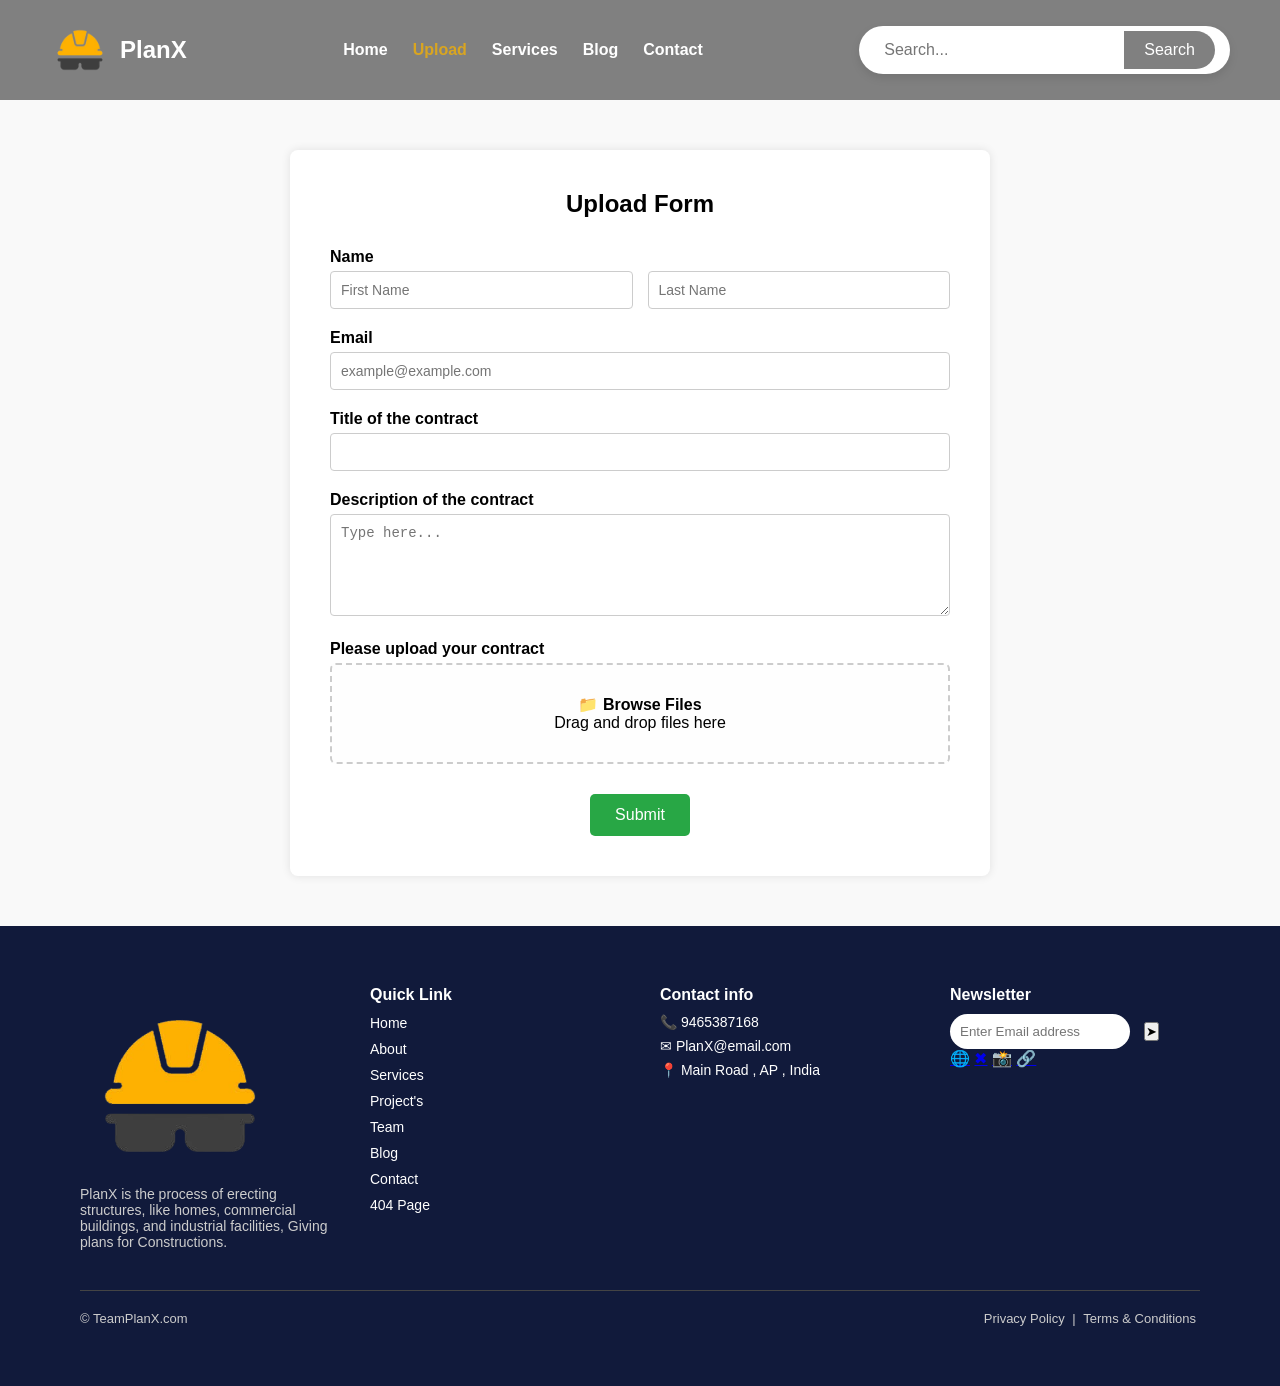
<file: upload.html>
<!DOCTYPE html>
<html lang="en">
<head>
  <meta charset="UTF-8">
  <title>Upload-Here</title>
  <link rel="stylesheet" href="upload.css">
</head>
<body>
  <!-- Navigation Bar -->
   
  <header class="navbar">
    <div class="logo">
      <img src="logo.png" alt="PlanX Logo">
      <span>PlanX</span>
    </div>
    <nav>
      <ul class="nav-links">
        <li><a href="index.html" >Home</a></li>
        <li> <a class="active"  href="upload.html">Upload</a></li>
        <li><a href="Services.html">Services </a></li>
        <li><a href="blog.html">Blog</a></li>
        <li><a href="contact.html">Contact</a></li>
      </ul>
    </nav>

    
  
  <div class="search-container">
    <input type="text" class="search-input" placeholder="Search...">
    <button class="search-button">Search</button>
  </div>
  
  </header>

 
  <!-- Form Section -->
  <main class="form-section">
    <h2>Upload Form</h2>
    <form>
      <div class="form-group name-group">
        <div>
          <label for="first-name">Name</label>
          <input type="text" id="first-name" placeholder="First Name">
        </div>
        <div>
          <label>&nbsp;</label>
          <input type="text" placeholder="Last Name">
        </div>
      </div>
      <div class="form-group">
        <label for="email">Email</label>
        <input type="email" id="email" placeholder="example@example.com">
      </div>
      <div class="form-group">
        <label for="title">Title of the contract</label>
        <input type="text" id="title">
      </div>
      <div class="form-group">
        <label for="description">Description of the contract</label>
        <textarea id="description" rows="5" placeholder="Type here..."></textarea>
      </div>
      <div class="form-group">
        <label>Please upload your contract</label>
        <div class="file-upload">
          <span>📁</span>
          <strong>Browse Files</strong>
          <p>Drag and drop files here</p>
          <input type="file">
        </div>
      </div>
      <button type="submit" class="submit-button">Submit</button>
    </form>
  </main>

 
  <footer class="footer">
    <div class="footer-container">
      <div class="footer-about">
        <img src="logo.png" alt="Logo" class="logo" />
        <p>
         
        PlanX  is the process of erecting structures, like homes, commercial buildings, and industrial facilities, Giving plans for Constructions.
        </p>
      </div>
  
      <div class="footer-links">
        <h4>Quick Link</h4>
        <ul>
          <li><a href="#">Home</a></li>
          <li><a href="#">About</a></li>
          <li><a href="#">Services</a></li>
          <li><a href="#">Project's</a></li>
          <li><a href="#">Team</a></li>
          <li><a href="#">Blog</a></li>
          <li><a href="#">Contact</a></li>
          <li><a href="#">404 Page</a></li>
        </ul>
      </div>
  
      <div class="footer-contact">
        <h4>Contact info</h4>
        <p>📞 9465387168</p>
        <p>✉ PlanX@email.com</p>
        <p>📍 Main Road , AP , India</p>
      </div>
  
      <div class="footer-newsletter">
        <h4>Newsletter</h4>
        <input type="email" placeholder="Enter Email address">
        <button class="send-btn">➤</button>
        <div class="social-icons">
          <a href="#">🌐</a>
          <a href="#">✖</a>
          <a href="#">📸</a>
          <a href="#">🔗</a>
        </div>
      </div>
    </div>
    <div class="footer-bottom">
      <p>© TeamPlanX.com</p>
      <div class="policies">
        <a href="#">Privacy Policy</a> | <a href="#">Terms & Conditions</a>
      </div>
    </div>
  </footer>
</body>
</html>
</file>
<file: upload.css>
/* Reset and base styles */
  * {
    box-sizing: border-box;
    margin: 0;
    padding: 0;
  }
  body {
    font-family: 'Montserrat', sans-serif;
    background: #f9f9f9;
      
    background-size: cover;
    height: 300px;
    align-items: center;
    justify-content: center;
    position: relative;


  }

  /*--logo--*/

  .logo {
    display: flex;
    align-items: center;
  }

  .logo img {
    width: 60px;
    margin-right: 10px;
  }

  .logo span {
    font-size: 24px;
    font-weight: 700;
  }



  /* Container for the search elements */
  .search-container {
    display: flex;
    align-items: center;
    background-color: white;
    padding: 5px 15px;
    border-radius: 30px;
    box-shadow: 0 4px 10px rgba(0, 0, 0, 0.1);
  }

  /* Search input field */
  .search-input {
    border: none;
    outline: none;
    padding: 10px;
    width: 250px;
    font-size: 16px;
    border-radius: 20px 0 0 20px;
  }

  /* Search button */
  .search-button {
    background-color:gray;
    color: white;
    border: none;
    padding: 10px 20px;
    border-radius: 0 20px 20px 0;
    cursor: pointer;
    font-size: 16px;
    transition: background-color 0.3s ease;
  }

  .search-button:hover {
    background-color: #f7c41f;
  }


  /* Navigation Bar */
  .navbar {
    display: flex;
    justify-content: space-between;
    align-items: center;
    background:gray ;
    color: white;
    padding: 20px 50px;
  }
  .logo {
    font-size: 24px;
    font-weight: bold;
  }
  .nav-links {
    list-style: none;
    display: flex;
    gap: 25px;
  }
  .nav-links a {
    text-decoration: none;
    color: white;
    font-weight: 600;
  }
  .nav-links a.active,
  .nav-links a:hover {
    color: #d9a520;
  }
  .quote-button {
    background: white;
    color: #001d4a;
    padding: 10px 25px;
    border-radius: 30px;
    font-weight: bold;
    text-decoration: none;
  }

  /* Form Section */
  .form-section {
    max-width: 700px;
    background: white;
    margin: 50px auto;
    padding: 40px;
    box-shadow: 0 0 10px rgba(0,0,0,0.1);
    border-radius: 8px;
  }
  .form-section h2 {
    text-align: center;
    margin-bottom: 30px;
  }

  .form-group {
    margin-bottom: 20px;
  }
  .form-group label {
    display: block;
    font-weight: bold;
    margin-bottom: 5px;
  }
  .form-group input,
  .form-group textarea {
    width: 100%;
    padding: 10px;
    font-size: 14px;
    border: 1px solid #ccc;
    border-radius: 4px;
  }
  .name-group {
    display: flex;
    gap: 15px;
  }
  .name-group div {
    flex: 1;
  }

  /* File upload box */
  .file-upload {
    border: 2px dashed #ccc;
    padding: 30px;
    text-align: center;
    position: relative;
    background: #fefefe;
    border-radius: 6px;
  }
  .file-upload input[type="file"] {
    position: absolute;
    top: 0;
    left: 0;
    opacity: 0;
    width: 100%;
    height: 100%;
    cursor: pointer;
  }

  /* Submit button */
  .submit-button {
    background: #28a745;
    color: white;
    padding: 12px 25px;
    border: none;
    border-radius: 5px;
    font-size: 16px;
    cursor: pointer;
    display: block;
    margin: 30px auto 0;
  }
  .submit-button:hover {
    background: #218838;
  }

  /* FOOTER SECTION */
  .footer {
    background-color: #111a3b;
    color: #fff;
    padding: 60px 80px;
    font-family: 'Montserrat', sans-serif;
  }

  .footer-container {
    display: grid;
    grid-template-columns: repeat(4, 1fr);
    gap: 40px;
  }

  .footer-about p {
    font-size: 14px;
    color: #ccc;
  }

  .footer-links h4,
  .footer-contact h4,
  .footer-newsletter h4 {
    margin-bottom: 10px;
    font-size: 16px;
  }

  .footer-links ul {
    list-style: none;
    padding: 0;
  }

  .footer-links ul li {
    margin-bottom: 8px;
  }

  .footer-links ul li a {
    color: #fff;
    text-decoration: none;
    font-size: 14px;
  }

  .footer-contact p {
    font-size: 14px;
    margin-bottom: 8px;
  }

  .footer-newsletter input {
    padding: 10px;
    border-radius: 25px;
    border: none;
    width: 180px;
    margin-right: 10px;
  }
  footer img{
    height: 200px;
  }


  /* Footer bottom */
  .footer-bottom {
    border-top: 1px solid #444;
    margin-top: 40px;
    padding-top: 20px;
    display: flex;
    justify-content: space-between;
    font-size: 13px;
    color: #ccc;
  }

  .footer-bottom .policies a {
    color: #ccc;
    text-decoration: none;
    margin: 0 4px;
  }


/* Existing styles stay unchanged above */

/* Responsive Styles */
@media (max-width: 1024px) {
  .navbar {
    flex-direction: column;
    align-items: flex-start;
    padding: 15px 30px;
  }

  .nav-links {
    flex-direction: column;
    gap: 15px;
    width: 100%;
  }

  .search-container {
    width: 100%;
    justify-content: center;
    flex-wrap: wrap;
    padding: 10px;
  }

  .search-input {
    width: 60%;
    margin-bottom: 10px;
  }

  .search-button {
    width: 30%;
  }

  .form-section {
    margin: 30px 20px;
    padding: 30px;
  }

  .footer-container {
    grid-template-columns: repeat(2, 1fr);
  }
}

@media (max-width: 768px) {
  .nav-links {
    align-items: flex-start;
  }

  .logo img {
    width: 50px;
  }

  .logo span {
    font-size: 20px;
  }

  .form-section {
    padding: 20px;
  }

  .name-group {
    flex-direction: column;
  }

  .footer {
    padding: 40px 30px;
  }

  .footer-container {
    grid-template-columns: 1fr;
    gap: 30px;
  }

  .footer-bottom {
    flex-direction: column;
    align-items: center;
    text-align: center;
  }
}

@media (max-width: 480px) {
  .navbar {
    padding: 10px 20px;
  }

  .search-input {
    width: 100%;
  }

  .search-button {
    width: 100%;
  }

  .quote-button {
    padding: 8px 16px;
    font-size: 14px;
  }

  .form-section h2 {
    font-size: 20px;
  }

  .footer-newsletter input {
    width: 100%;
    margin: 10px 0 0 0;
  }

  .footer-bottom {
    font-size: 12px;
  }
}
</file>
